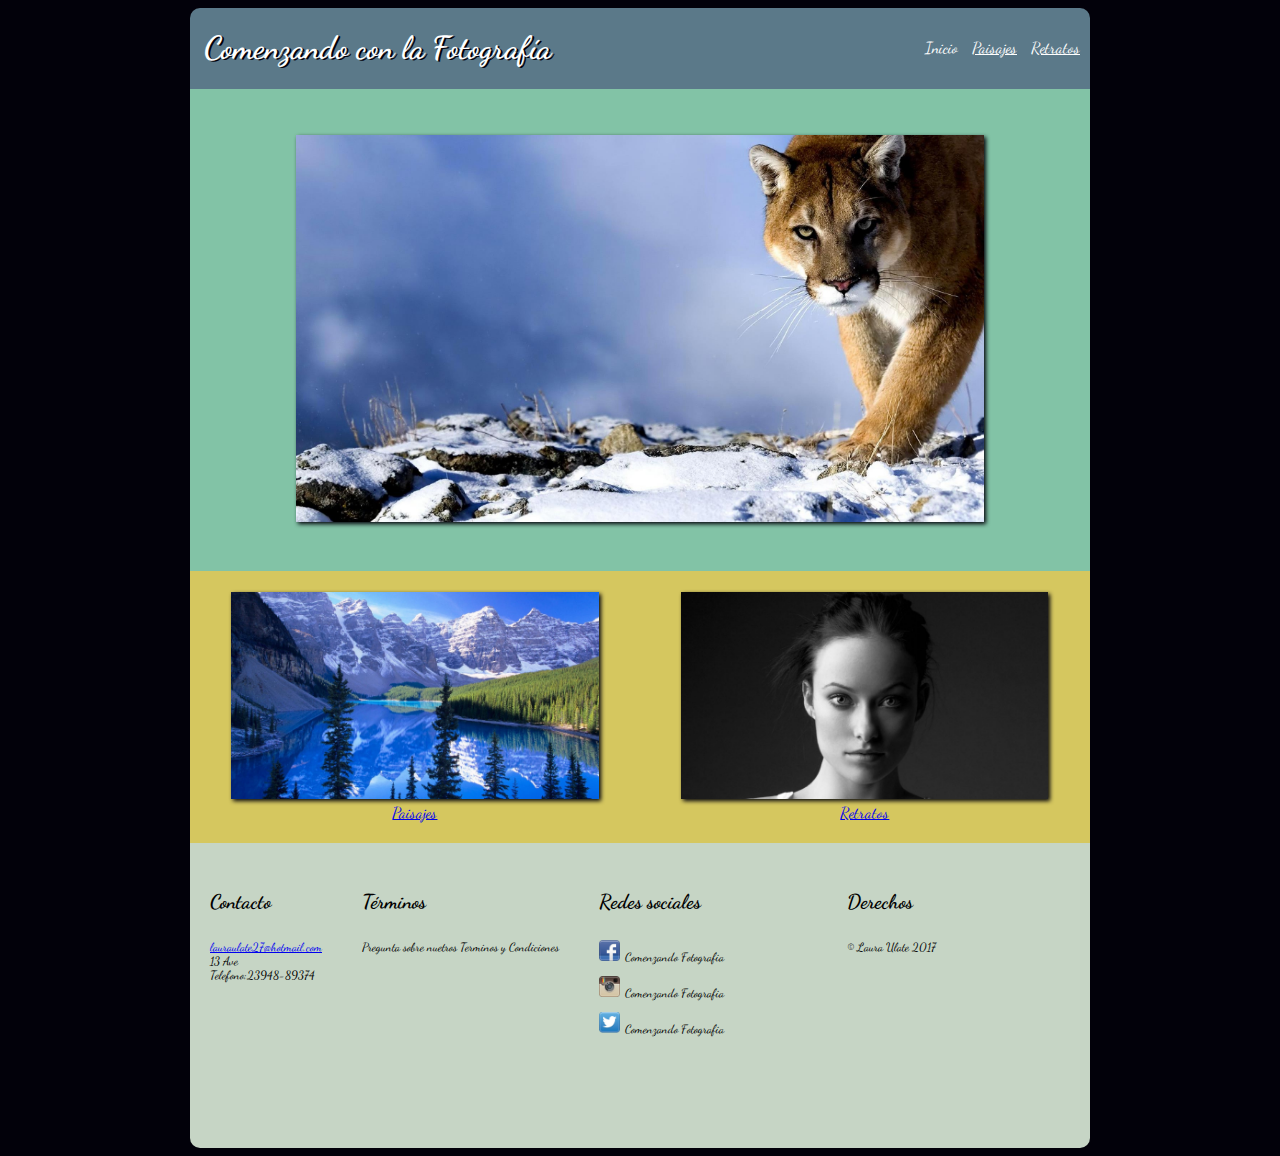
<file: CssyDiseñoWebResponsive_Laura_Ulate/index.html>
<!DOCTYPE html>
<html>
	<head>
		<meta charset="utf-8">
		<title>Index</title>
		<meta name="author" content="Laura Ulate">
		<meta name="viewport" content="width=device-width; initial-scale=1.0">
		<link rel="stylesheet" type="text/css" href="styles.css" />
			<link href='https://fonts.googleapis.com/css?family=Dancing+Script' rel='stylesheet' type='text/css'>

	
	</head>

	<body>
		
		<div class="contenido" >
			
			<div id="header" >
				<h1 >Comenzando con la Fotografía</h1>
			</div>
			
			<nav id="menu">
				<a href="index.html" style="text-decoration:none">Inicio</a>
				<a href="paisajes.html"> Paisajes</a>
				<a href="retratos.html">Retratos</a>
			
			</nav>
			<div id="img-central">
		 		<img src="images/tiger.jpg" alt="tiger"/>
			</div>	
			<div class="imagen-dos">
				
				<img src="images/vista.jpg" alt="vista"/>
				<a href="#"> Paisajes</a>
			</div>
			
			<div class="imagen-tres">
				
				<img src="images/retrato-mujer.jpg" alt="mujer"/>
				<a href="#"> Retratos</a>
			</div>

	
			<footer>
				<div class="Contacto">
					<h4>Contacto</h4>
					<p><a href="mailto:lauraulate27@hotmail.com">lauraulate27@hotmail.com</a><br />
						 13 Ave<br />
						Telefono:23948-89374</p>
				</div>
			
				<div class="Terminos">
					<h4>Términos </h4>
					<p> Pregunta sobre nuetros Terminos y Condiciones</p>
					
				</div>
				
				<div class="Redes">
					<h4>Redes sociales </h4>
					<p id="facebook"><img src="images/facebook.png"/>Comenzando Fotografia</p>
					<p id="instagram"><img src="images/instagram.png"/>Comenzando Fotografia</p>
					<p id="twitter"><img src="images/twitter.png"/>Comenzando Fotografia</p><br />
				</div>
				<div class="Derechos">
					<h4>Derechos </h4>
					<p>&copy; Laura Ulate 2017 </p>
				</div>
			</footer>
		</div>
	</body>
</html>
</file>
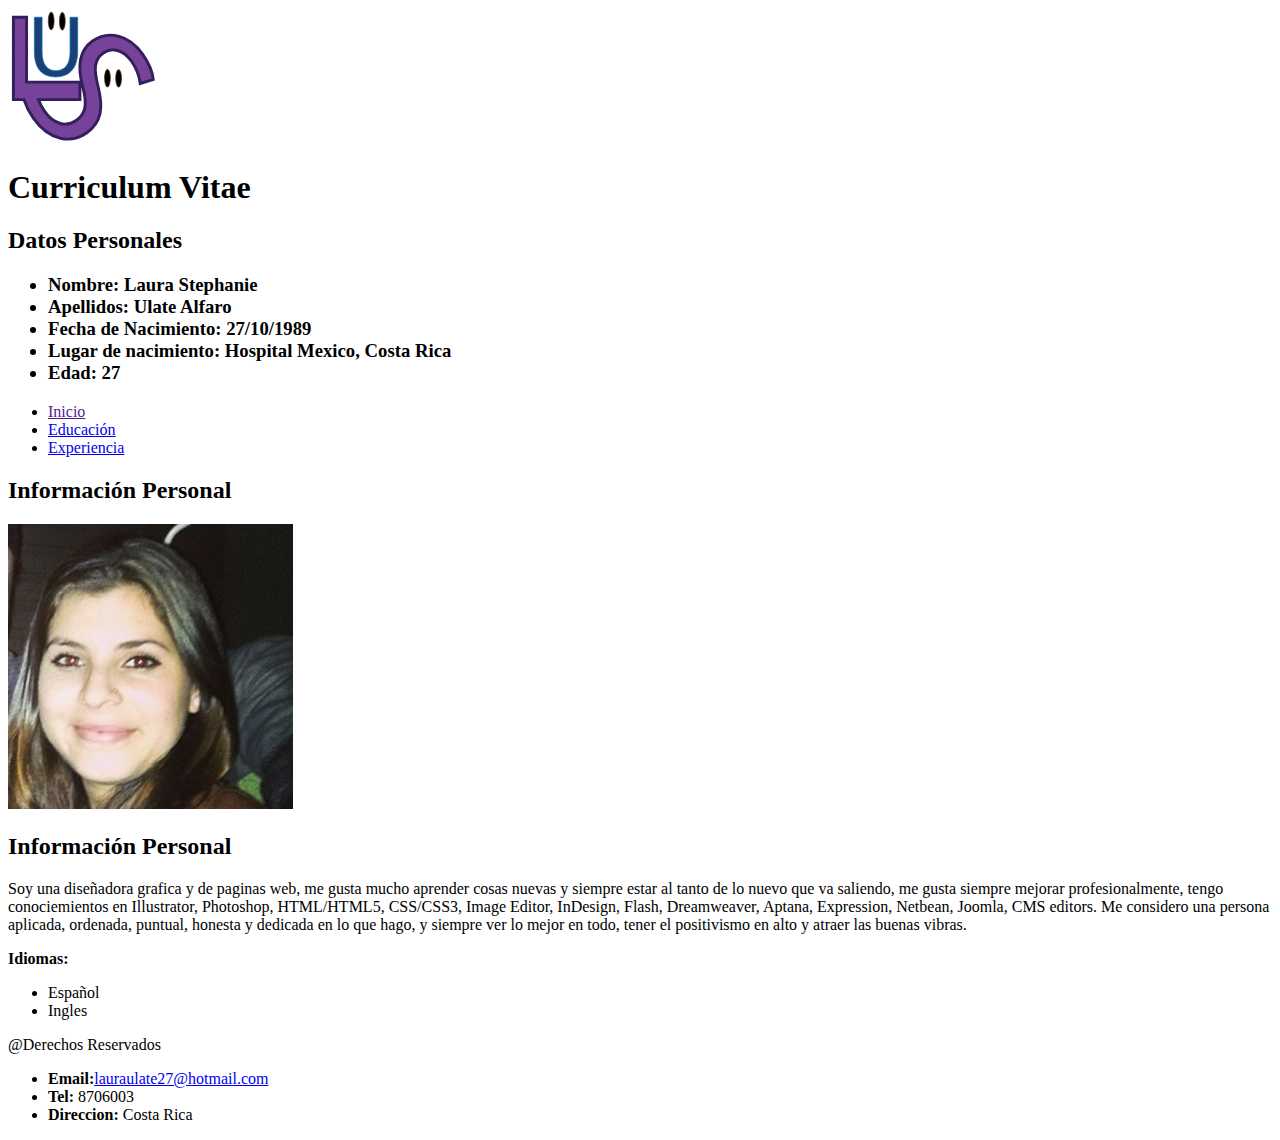
<file: Fundamentos de HTML_Laura_Ulate/index.html>
<!DOCTYPE html>
<html>
	<head>
		<meta charset="utf-8">
		<title>Index</title>
		<meta name="author" content="Laura Ulate">
	</head>

	<body>
		<header>
			<svg version="1.1" id="Layer_1" xmlns="http://www.w3.org/2000/svg" xmlns:xlink="http://www.w3.org/1999/xlink" x="0px" y="0px" viewBox="0 0 206 186" style="enable-background:new 0 0 206 186;" xml:space="preserve" width="150px">
<style type="text/css">
	.st0{fill:#76429A;stroke:#321F5B;stroke-width:4;stroke-miterlimit:10;}
	.st1{fill:#1C4076;stroke:#0278BA;stroke-miterlimit:10;}
	.st2{stroke:#5A3D15;stroke-miterlimit:10;}
</style>
<path id="XMLID_15_" class="st0" d="M184.8,63.3c-18.9-26.6-47.3-33.1-68.7-17.9C96.8,59.1,95,81.2,102.9,109.1
	c6,23.5,3.9,36-8.9,45.1c-13.8,9.8-30.9,6-43.7-12.1c-3.7-5.2-6.5-10.7-8.6-16.3h57.1v-24H25.5V12.7H7.4v113.2H22
	c2.8,8.4,7.3,17.6,12.8,25.4c22.9,32.3,52.3,35,73.5,20c20.1-14.3,22.9-34,15.4-63.5c-6.1-24.1-5.7-36.9,7.1-46
	c9.4-6.6,25.6-7.4,38.8,11.3c8.8,12.4,11.2,24.4,12,30.6l17.9-5.4C198.7,89.8,194.7,77.4,184.8,63.3z"></path>
<g id="XMLID_7_">
	<path id="XMLID_8_" class="st1" d="M46.8,12.7v47.7c0,18.1,8,25.7,18.8,25.7c12,0,19.6-7.9,19.6-25.7V12.7h10.5v47
		c0,24.8-13,34.9-30.5,34.9c-16.5,0-29-9.4-29-34.5V12.7H46.8z"></path>
</g>
<ellipse id="XMLID_5_" class="st2" cx="59.3" cy="17.8" rx="4" ry="12.2"></ellipse>
<ellipse id="XMLID_10_" class="st2" cx="74.6" cy="18.2" rx="4" ry="12.2"></ellipse>
<ellipse id="XMLID_11_" class="st2" cx="136.6" cy="96.3" rx="4" ry="12.2"></ellipse>
<ellipse id="XMLID_6_" class="st2" cx="151.9" cy="96.6" rx="4" ry="12.2"></ellipse>
</svg>
		</header>
		
		<h1> Curriculum Vitae</h1>
		<h2> Datos Personales</h2>
		<h3>
			
			<ul>
				<li><strong>Nombre:</strong> Laura Stephanie </li>
				<li><strong>Apellidos:</strong> Ulate Alfaro</li>
				<li><strong>Fecha de Nacimiento:</strong> 27/10/1989</li>
				<li><strong>Lugar de nacimiento:</strong> Hospital Mexico, Costa Rica</li>
				<li><strong>Edad:</strong> 27</li>
			</ul>
		</h3>
		<nav>
			<ul>
				<li><a href=""> Inicio</a> </li>
				<li><a href="educacion.html">Educación </a></li>
				<li><a href="experiencia.html">Experiencia </a></li>
			</ul>
		</nav>
		
		<h2>Información Personal </h2>
		<img src="images/me.jpg"  />
		
		<h2>Información Personal </h2>
			<p>
				Soy una diseñadora grafica y de paginas web, me gusta mucho aprender cosas nuevas y siempre estar al tanto de lo nuevo que va saliendo, me gusta siempre mejorar profesionalmente, tengo conociemientos en Illustrator, Photoshop, HTML/HTML5, CSS/CSS3, Image Editor, InDesign, Flash, Dreamweaver, Aptana, Expression, Netbean, Joomla, CMS editors.
				Me considero una persona aplicada, ordenada, puntual, honesta y dedicada en lo que hago, y siempre ver lo mejor en todo, tener el positivismo en alto y atraer las buenas vibras. 
			</p>
			<p> <strong>Idiomas:</strong>
				<ul>
					<li>Español</li>
					<li>Ingles</li>
				</ul>
			</p>
			<p>@Derechos Reservados</p>
	<footer>
		<ul>
			<li><strong>Email:</strong><a href="mailto:lauraulate27@hotmail.com">lauraulate27@hotmail.com</a></li>
			<li> <strong>Tel:</strong> 8706003</li>
			<li><strong>Direccion:</strong> Costa Rica</li>
			
		</ul>
		
	</footer>
	
	</body>
</html>
</file>
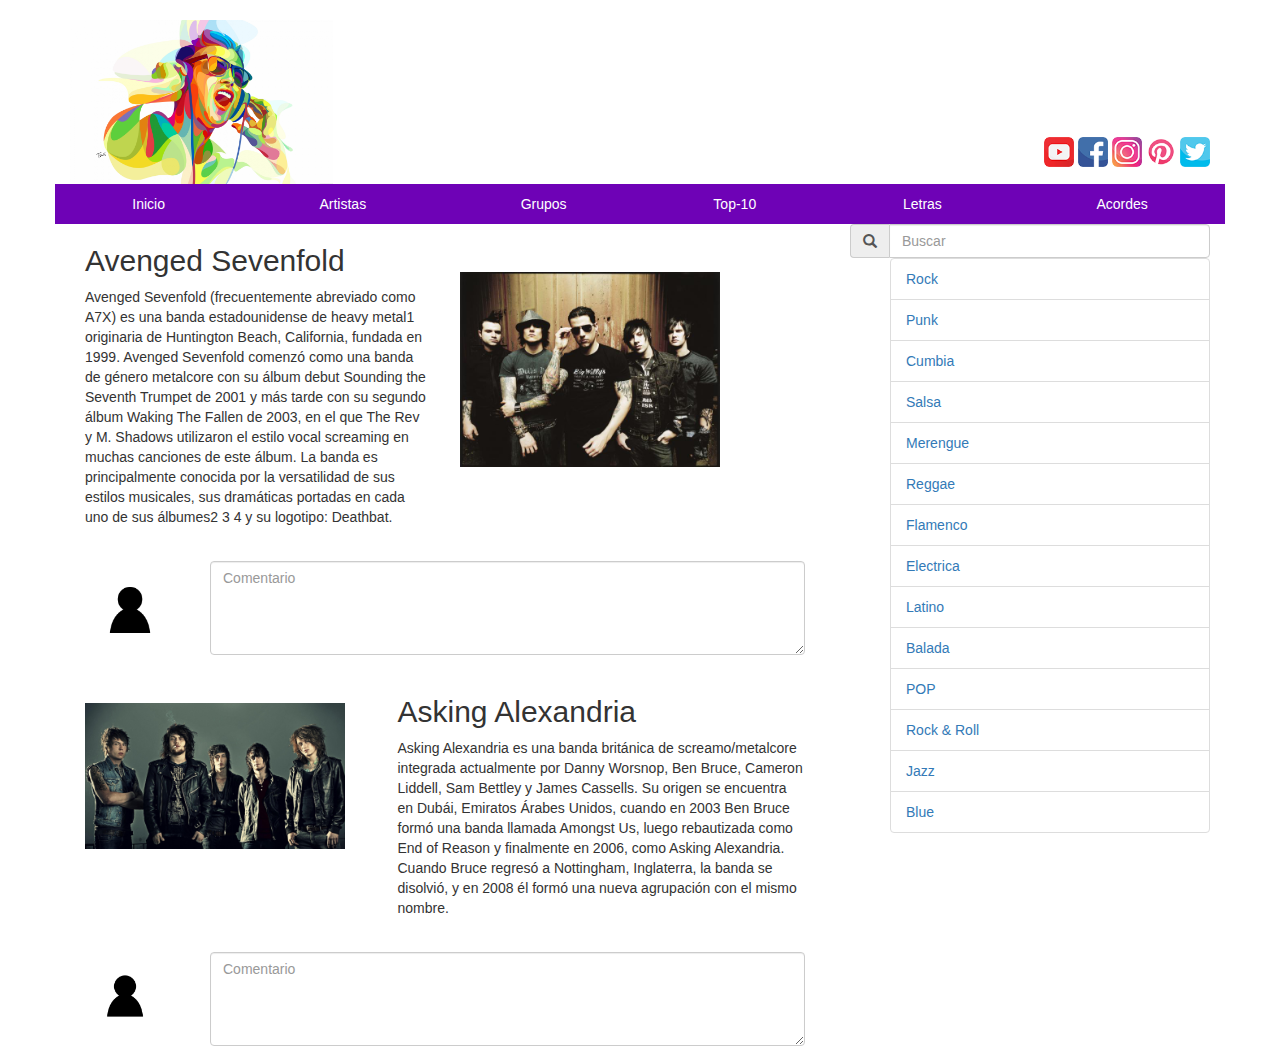
<file: Bootstrap/Musica_bootstrap.html>
<!doctype html>
<html>
<head>
<meta charset="UTF-8">
<title>Frameworks y Librerías CSS. Evaluación Final</title>
<link rel="stylesheet" href="css/app.css">
<link rel="stylesheet" href="css/bootstrap.min.css">	
</head>

<body>
	<div class="container">
	  <div style="height: 20px;"></div>
	  <header class="row">
			<div class="col-lg-3 col-md-3 col-sm-3">
				<img src="img/music.jpg" alt="music" class="logo">
			</div>
			<div class="col-lg-9 col-md-9 col-sm-9 col-xs-12 socialmedia">
				<a href="https://www.youtube.com/" target="_blank" ><img src="img/youtube.png" alt="you-icono" width="30" class="youtube"></a>
			<a href="https://www.facebook.com/" target="_blank"><img src="img/facebook.png" alt="fb-icono" width="30" class="face"></a>
						<a href="https://www.instagram.com/" target="_blank"><img src="img/instagram.png" alt="inst-icono" width="30" class="insta"></a>
				<a href="https://www.pinterest.com/" target="_blank"><img src="img/pinterest.png" alt="pin-icono" width="30" class="pin"></a>
						<a href="https://twitter.com/" target="_blank"><img src="img/twitter.png" alt="tw-icono" width="30" class="twit"></a>
				</div>
	</header>
		<div class="row">
			<nav class="nav col-lg-12">
			<ul class="nav nav-pills nav-justified">
				<li><a href="#">Inicio</a></li>
				<li><a href="#">Artistas</a></li>
				<li><a href="#">Grupos</a></li>
				<li><a href="#">Top-10</a></li>
				<li><a href="#">Letras</a></li>
				<li><a href="#">Acordes</a></li>
			</ul>
		</nav></div>
	 <section>
		 
		 <div class="row">
			 <div class="col-lg-8">
			 <div class="col-lg-6">
				 <h2>Avenged Sevenfold</h2>
				 <p>Avenged Sevenfold (frecuentemente abreviado como A7X) es una banda estadounidense de heavy metal1 originaria de Huntington Beach, California, fundada en 1999. Avenged Sevenfold comenzó como una banda de género metalcore con su álbum debut Sounding the Seventh Trumpet de 2001 y más tarde con su segundo álbum Waking The Fallen de 2003, en el que The Rev y M. Shadows utilizaron el estilo vocal screaming en muchas canciones de este álbum. La banda es principalmente conocida por la versatilidad de sus estilos musicales, sus dramáticas portadas en cada uno de sus álbumes2 3 4 y su logotipo: Deathbat.
			   </p>
			 </div>
			 
			 <div class="col-lg-6">
				 <img class="imgsbands" src="img/sevenfold.jpg" alt="Avenged Sevenfold" width="260">
			 </div>
			 <div class=" comentario col-lg-12">
				 <div class="row">
					 <div class="col-lg-2">
						 <img class="user" src="img/user.png" alt="User" width="90">
					 </div>
				 
					 <div class="col-lg-10">
						 <form role="form">
					  <textarea name="Comentario" rows="4" class="form-control" placeholder="Comentario"></textarea>
				  </form>
					 </div>
				 
				 </div>
			 </div>
				 
			 
			 <div class="col-lg-5">
				 <img class="imgsbands" src="img/asking.jpg" alt="Asking Alexandria" width="260">
			 </div>
				 <div class="Asking col-lg-7">
				 <h2>Asking Alexandria</h2>
				 <p>Asking Alexandria es una banda británica de screamo/metalcore  integrada actualmente por Danny Worsnop, Ben Bruce, Cameron Liddell, Sam Bettley y James Cassells. Su origen se encuentra en Dubái, Emiratos Árabes Unidos, cuando en 2003 Ben Bruce formó una banda llamada Amongst Us, luego rebautizada como End of Reason y finalmente en 2006, como Asking Alexandria. Cuando Bruce regresó a Nottingham, Inglaterra, la banda se disolvió, y en 2008 él formó una nueva agrupación con el mismo nombre.
				   </p>
			 </div>
				 
				 
			 <div class="comentario col-lg-12">
				 <div class="row">
					 <div class="col-lg-2">
						 <img class="user" src="img/user.png" alt="User" width="80">
					 </div>
				 
					 <div class="col-lg-10">
						 <form role="form">
					  <textarea name="Comentario" rows="4" class="form-control" placeholder="Comentario"></textarea>
				  </form>
					 </div>
				 
				 </div>
			 </div>
				 
			 </div>
			 
			 
			 
			 
			  <div class="col-lg-4 hidden-sd hidden-xs">
				  <div class="input-group">
					  <span class="input-group-addon"><span class="glyphicon glyphicon-search"></span></span>
						  <input class="form-control" type="text" placeholder="Buscar">
				  </div>
				  
				  <div class="sub-nav">
					  <ul>
						<li class="list-group-item">
							<a class="nav-link" href="#">Rock</a>
						</li>
						<li class="list-group-item">
							<a class="nav-link" href="#">Punk</a>
						</li>
						  <li class="list-group-item">
							<a class="nav-link" href="#">Cumbia</a>
						</li>
						  <li class="list-group-item">
							<a class="nav-link" href="#">Salsa</a>
						</li>
						  <li class="list-group-item">
							<a class="nav-link" href="#">Merengue</a>
						</li>
						  <li class="list-group-item">
							<a class="nav-link" href="#">Reggae</a>
						</li>
						  <li class="list-group-item">
							<a class="nav-link" href="#">Flamenco</a>
						</li>
						  <li class="list-group-item">
							<a class="nav-link" href="#">Electrica</a>
						</li>
						  <li class="list-group-item">
							<a class="nav-link" href="#">Latino</a>
						</li>
						  <li class="list-group-item">
							<a class="nav-link" href="#">Balada</a>
						</li>
						  <li class="list-group-item">
							<a class="nav-link" href="#">POP</a>
						</li>
						  <li class="list-group-item">
							<a class="nav-link" href="#">Rock &amp; Roll</a>
						</li>
						  <li class="list-group-item">
							<a class="nav-link" href="#">Jazz</a>
						</li>
						  <li class="list-group-item">
							<a class="nav-link" href="#">Blue</a>
						</li>
					</ul>
				  </div>
			 </div>
		 
		 </div>
		
	</section>	
	</div>
</body>
</html>
</file>
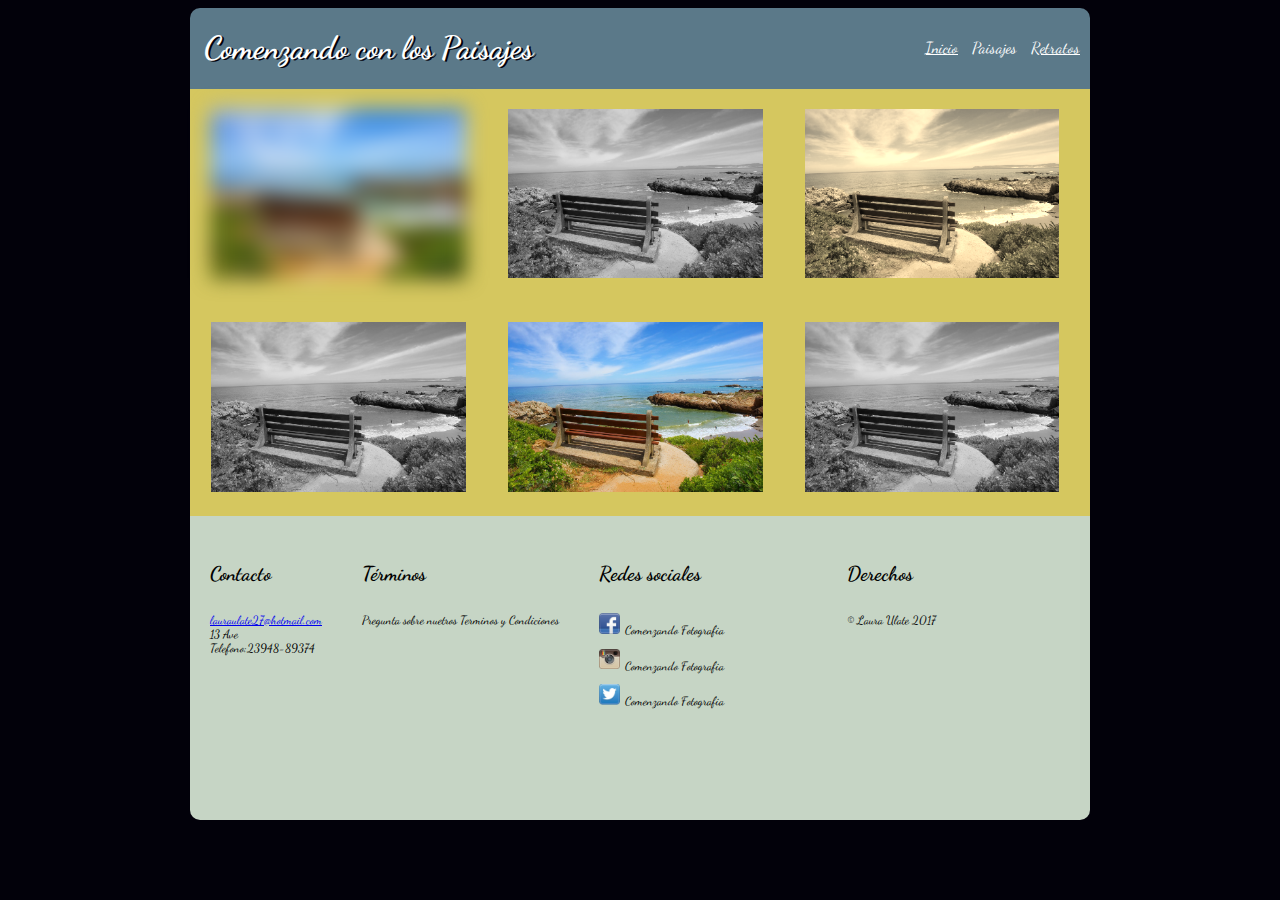
<file: CssyDiseñoWebResponsive_Laura_Ulate/paisajes.html>
<!DOCTYPE html>
<html>
	<head>
		<meta charset="utf-8">
		<title>Index</title>
		<meta name="author" content="Laura Ulate">
		<meta name="viewport" content="width=device-width; initial-scale=1.0">
		<link rel="stylesheet" type="text/css" href="styles.css" />
		<link href='https://fonts.googleapis.com/css?family=Dancing+Script' rel='stylesheet' type='text/css'>
		
	
	</head>
	

	<body>
		
		<div class="contenido" >
			
			<div id="header" >
				<h1 >Comenzando con los Paisajes</h1>
			</div>
			
			<nav id="menu">
				<a href="index.html">Inicio</a>
				<a href="paisajes.html" style="text-decoration:none"> Paisajes</a>
				<a href="retratos.html">Retratos</a>
			
			</nav>
			<div class="view">
			<div class="one">
				<img src="images/views.jpg" alt="vista"/>
			</div>
			
			<div class="two">
				<img src="images/views.jpg" alt="vista"/>
			</div>
			<div class="three">
				<img src="images/views.jpg" alt="vista"/>
			</div>
			<div class="four">
				<img src="images/views.jpg" alt="vista"/>
			</div>
			<div class="five">
				<img src="images/views.jpg" alt="vista"/>
			</div><br />
			
			<div class="six">
				<img src="images/views.jpg" alt="vista"/>
			</div>
</div>
	
			<footer>
				<div class="Contacto">
					<h4>Contacto</h4>
					<p><a href="mailto:lauraulate27@hotmail.com">lauraulate27@hotmail.com</a><br />
						 13 Ave<br />
						Telefono:23948-89374</p>
				</div>
			
				<div class="Terminos">
					<h4>Términos </h4>
					<p> Pregunta sobre nuetros Terminos y Condiciones</p>
					
				</div>
				
				<div class="Redes">
					<h4>Redes sociales </h4>
					<p id="facebook"><img src="images/facebook.png"/>Comenzando Fotografia</p>
					<p id="instagram"><img src="images/instagram.png"/>Comenzando Fotografia</p>
					<p id="twitter"><img src="images/twitter.png"/>Comenzando Fotografia</p><br />
				</div>
				<div class="Derechos">
					<h4>Derechos </h4>
					<p>&copy; Laura Ulate 2017 </p>
				</div>
			</footer>
		</div>
	</body>
</html>
</file>
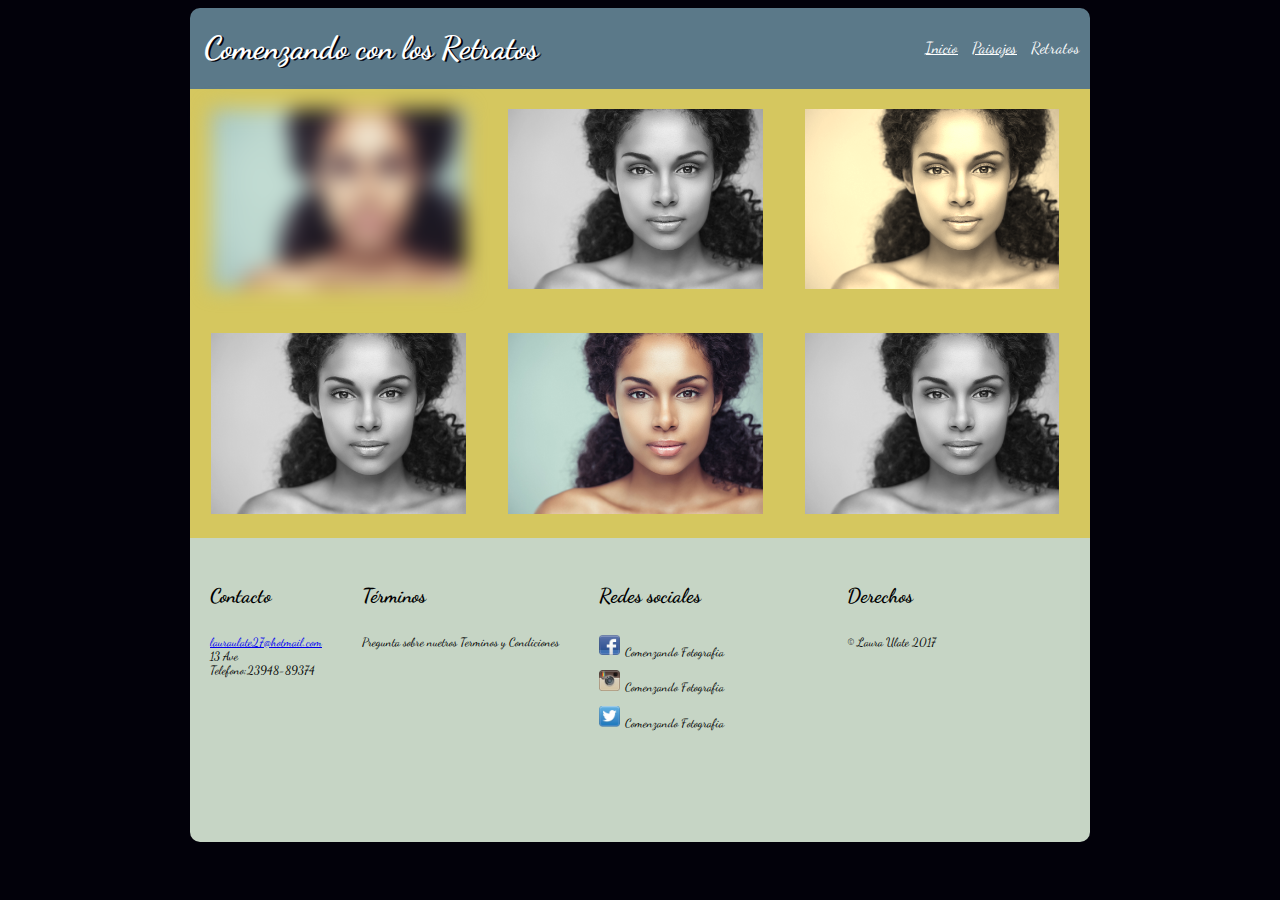
<file: CssyDiseñoWebResponsive_Laura_Ulate/retratos.html>
<!DOCTYPE html>
<html>
	<head>
		<meta charset="utf-8">
		<title>Index</title>
		<meta name="author" content="Laura Ulate">
		<meta name="viewport" content="width=device-width; initial-scale=1.0">
		<link rel="stylesheet" type="text/css" href="styles.css" />
		<link href='https://fonts.googleapis.com/css?family=Dancing+Script' rel='stylesheet' type='text/css'>
		
	
	</head>
	

	<body>
		
		<div class="contenido" >
			
			<div id="header" >
				<h1 >Comenzando con los Retratos</h1>
			</div>
			
			<nav id="menu">
				<a href="index.html">Inicio</a>
				<a href="paisajes.html" > Paisajes</a>
				<a href="retratos.htm" style="text-decoration:none">Retratos</a>
			
			</nav>
			<div class="view">
			<div class="one">
				<img src="images/Retrato.jpg" alt="vista"/>
			</div>
			
			<div class="two">
				<img src="images/Retrato.jpg" alt="vista"/>
			</div>
			<div class="three">
				<img src="images/Retrato.jpg" alt="vista"/>
			</div>
			<div class="four">
				<img src="images/Retrato.jpg" alt="vista"/>
			</div>
			<div class="five">
				<img src="images/Retrato.jpg" alt="vista"/>
			</div><br />
			
			<div class="six">
				<img src="images/Retrato.jpg" alt="vista"/>
			</div>
</div>
	
			<footer>
				<div class="Contacto">
					<h4>Contacto</h4>
					<p><a href="mailto:lauraulate27@hotmail.com">lauraulate27@hotmail.com</a><br />
						 13 Ave<br />
						Telefono:23948-89374</p>
				</div>
			
				<div class="Terminos">
					<h4>Términos </h4>
					<p> Pregunta sobre nuetros Terminos y Condiciones</p>
					
				</div>
				
				<div class="Redes">
					<h4>Redes sociales </h4>
					<p id="facebook"><img src="images/facebook.png"/>Comenzando Fotografia</p>
					<p id="instagram"><img src="images/instagram.png"/>Comenzando Fotografia</p>
					<p id="twitter"><img src="images/twitter.png"/>Comenzando Fotografia</p><br />
				</div>
				<div class="Derechos">
					<h4>Derechos </h4>
					<p>&copy; Laura Ulate 2017 </p>
				</div>
			</footer>
		</div>
	</body>
</html>
</file>
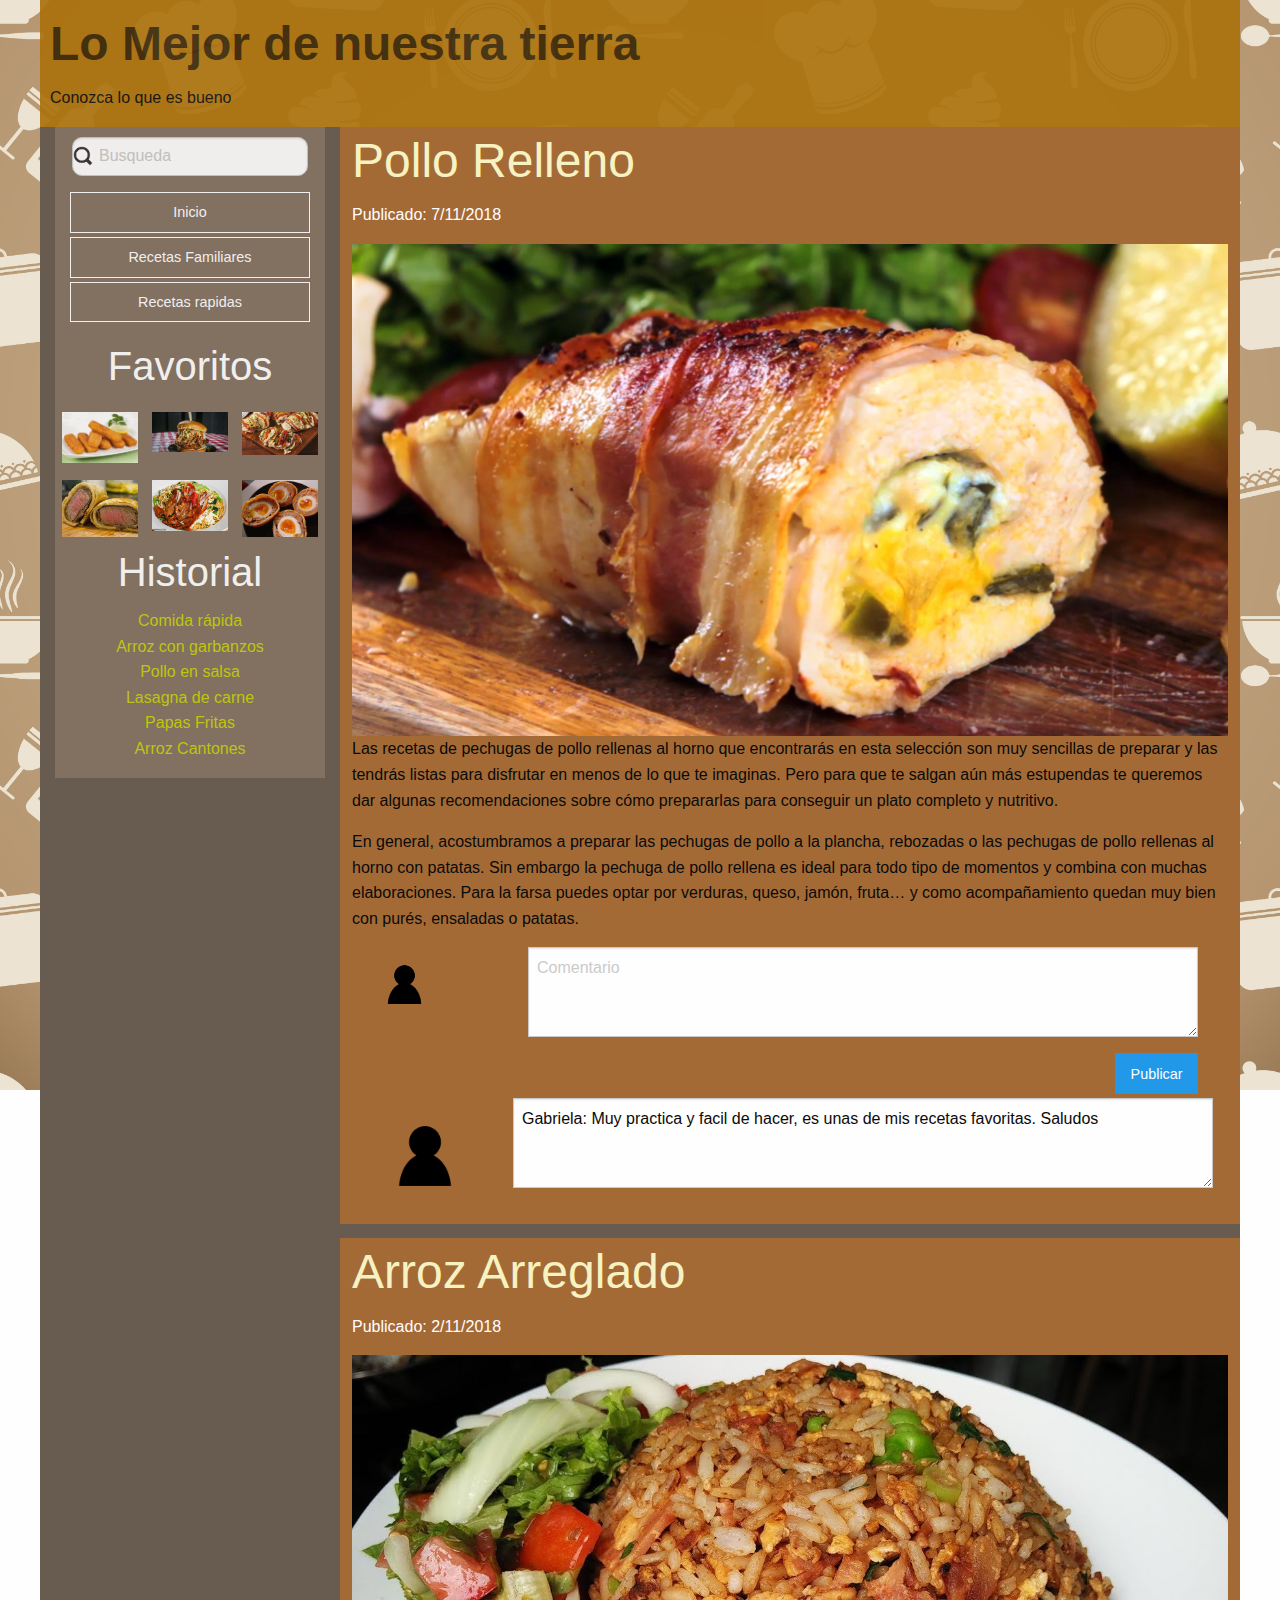
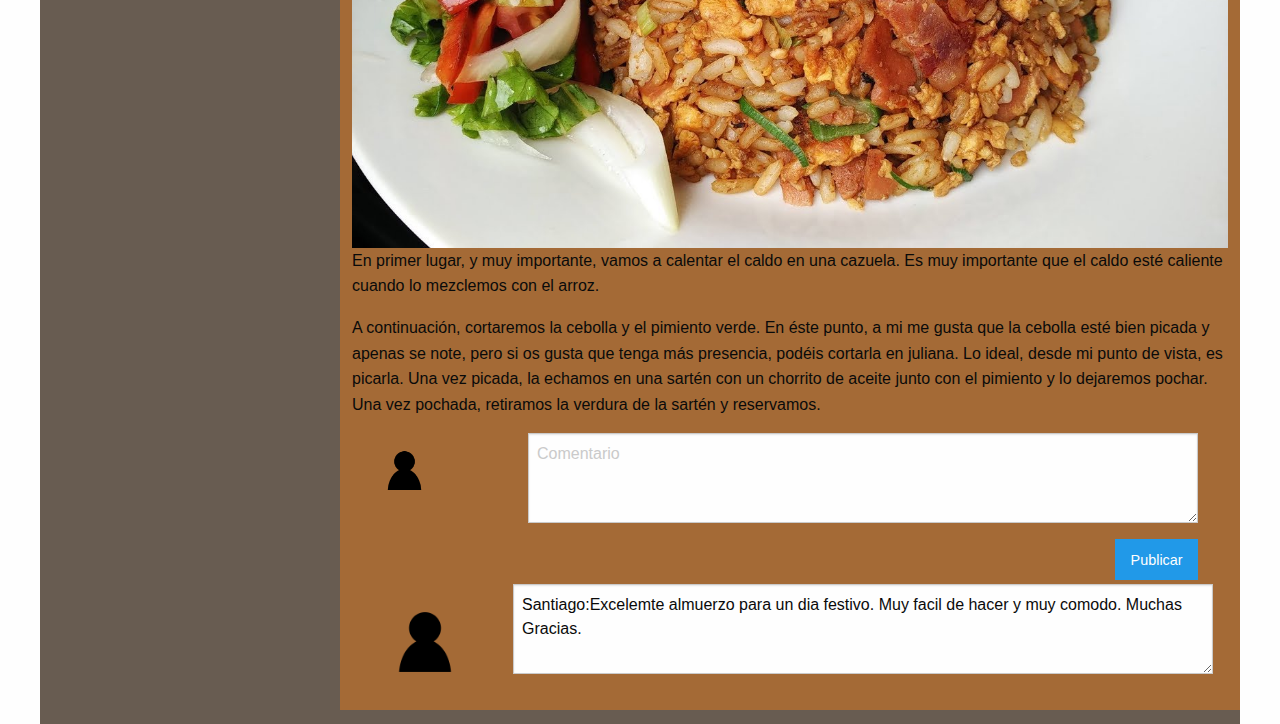
<file: Foundation/Gastronomia_foundation.html>
<!doctype html>
<html>
<head>
<meta charset="utf-8">
<meta name="viewport" content="width=device-width, initial-scale=1, maximum-scale=1.0"/>
<title>Blog de Gastronomía</title>
<link rel="stylesheet" href="css/foundation.min.css">
<link rel="stylesheet" href="css/app.css">
</head>

<body>
<div class="row principal">
  <div class="row">
    <div class="small-12 medium-8 large-8 columns ">
      <h1 class="title" >Lo Mejor de nuestra tierra</h1>
      <p class="slogan">Conozca lo que es bueno</p>
    </div>
  </div>
</div>
<div class="row second">
  <div class="large-3 medium-3 column">
    <div class="contenedor1 large-9 medium-3 column hide-for-small-only">
      <div class="busqueda">
        <input type="text" placeholder="Busqueda" class="lupa">
      </div>
      <div class="row navigation">
        <ul class="no-bullet boton vertical">
          <li><a href="#" class="button hollow boton">Inicio</a></li>
          <li><a href="#" class="button hollow boton">Recetas Familiares</a></li>
          <li><a href="#" class="button hollow boton">Recetas rapidas</a></li>
        </ul>
      </div>
      <h2>Favoritos</h2>
      <div class="row medium-up-3 large-up-3">
        <div class="column column-block fav_images"> <img src="img/fav1.jpg" class="center" /> </div>
        <div class="column column-block fav_images"> <img src="img/fav2.jpg" /> </div>
        <div class="column column-block fav_images"> <img src="img/fav3.jpg" /> </div>
      </div>
      <div class="row medium-up-3 large-up-3">
        <div class="column column-block fav_images"> <img src="img/fav4.jpg" class="center" /> </div>
        <div class="column column-block fav_images"> <img src="img/fav5.jpg" /> </div>
        <div class="column column-block fav_images"> <img src="img/fav6.jpg" /> </div>
      </div>
		
		<h2>Historial</h2>
		<ul class="no-bullet historial">
			<li><a href="#">Comida rápida</a></li>
			<li><a href="#">Arroz con garbanzos</a></li>
			<li><a href="#">Pollo en salsa</a></li>
			<li><a href="#">Lasagna de carne</a></li>
			<li><a href="#">Papas Fritas</a></li>
			<li><a href="#">Arroz Cantones</a></li>
		</ul>
    </div>
  </div>
	<div class="small-12 medium-9 large-9 column third">
		<h1 class="recipes">Pollo Relleno</h1>
		<p class="date">Publicado: 7/11/2018</p>
		<img src="img/recipe1.jpeg" />
		<p>Las recetas de pechugas de pollo rellenas al horno que encontrarás en esta selección son muy sencillas de preparar y las tendrás listas para disfrutar en menos de lo que te imaginas. Pero para que te salgan aún más estupendas te queremos dar algunas recomendaciones sobre cómo prepararlas para conseguir un plato completo y nutritivo.</p>
		<p>En general, acostumbramos a preparar las pechugas de pollo a la plancha, rebozadas o las pechugas de pollo rellenas al horno con patatas. Sin embargo la pechuga de pollo rellena es ideal para todo tipo de momentos y combina con muchas elaboraciones. Para la farsa puedes optar por verduras, queso, jamón, fruta… y como acompañamiento quedan muy bien con purés, ensaladas o patatas.</p>
		
		<div class"row">
		<form>
			<div class="medium-3 large-2 column hide-for-small-only">
						 <img class="user" src="img/user.png" alt="User" width="75">
					 </div>
				 
					 <div class="medium-8 large-10 column">
					 <div class="medium-10 large-12 column">
					  <textarea name="Comentario" rows="3" class="form-control" placeholder="Comentario"></textarea>
						 <div class="row columns text-right">
                  <button type="submit" name="publicar" class="button"><i class="step fi-pencil text-left"></i> Publicar </button>
                </div>
			
			
			
			
		</div>
	</div>
			</form>
</div>
		<div class="row columns">
            <div class="form">
              <div class="small-12 medium-12 large-12 columns">
                <div class="row">
                  <div class="small-2 columns">
                    <img src="img/user.png" alt=""/>
                  </div>
                  <div class="small-10 columns">
                  <textarea type="text" rows="3">Gabriela: Muy practica y facil de hacer, es unas de mis recetas favoritas. Saludos </textarea>
                  </div>
                </div>
              </div>
            </div>
          </div>
	
</div>
	
	<div class="small-12 medium-9 large-9 column third">
		<h1 class="recipes">Arroz Arreglado</h1>
		<p class="date">Publicado: 2/11/2018</p>
		<img src="img/recipe2.jpg"/>
		<p>En primer lugar, y muy importante, vamos a calentar el caldo en una cazuela. Es muy importante que el caldo esté caliente cuando lo mezclemos con el arroz.</p>
		<p>A continuación, cortaremos la cebolla y el pimiento verde. En éste punto, a mi me gusta que la cebolla esté bien picada y apenas se note, pero si os gusta que tenga más presencia, podéis cortarla en juliana. Lo ideal, desde mi punto de vista, es picarla. Una vez picada, la echamos en una sartén con un chorrito de aceite junto con el pimiento y lo dejaremos pochar. Una vez pochada, retiramos la verdura de la sartén y reservamos.</p>
		
		<div class"row">
		<form>
			<div class="medium-3 large-2 column hide-for-small-only">
						 <img class="user" src="img/user.png" alt="User" width="75">
					 </div>
				 
					 <div class="medium-8 large-10 column">
					 <div class="medium-10 large-12 column">
					  <textarea name="Comentario" rows="3" class="form-control" placeholder="Comentario"></textarea>
						 <div class="row columns text-right">
                  <button type="submit" name="publicar" class="button"><i class="step fi-pencil text-left"></i> Publicar </button>
							
                </div>
			
		</div>
	</div>
			</form>
</div>
		<div class="row columns">
            <div class="form">
              <div class="small-12 medium-12 large-12 columns">
                <div class="row">
                  <div class="small-2 columns">
                    <img src="img/user.png" alt=""/>
                  </div>
                  <div class="small-10 columns">
                  <textarea type="text" rows="3">Santiago:Excelemte almuerzo para un dia festivo. Muy facil de hacer y muy comodo. Muchas Gracias. </textarea>
                  </div>
                </div>
              </div>
            </div>
          </div>
	
</div>
	
</div>
<script src="js/vendor/jquery.js"></script> 
<script src="js/vendor/what-input.js"></script> 
<script src="js/vendor/foundation.min.js" charset="utf-8"></script>
</body>
</html>
</file>
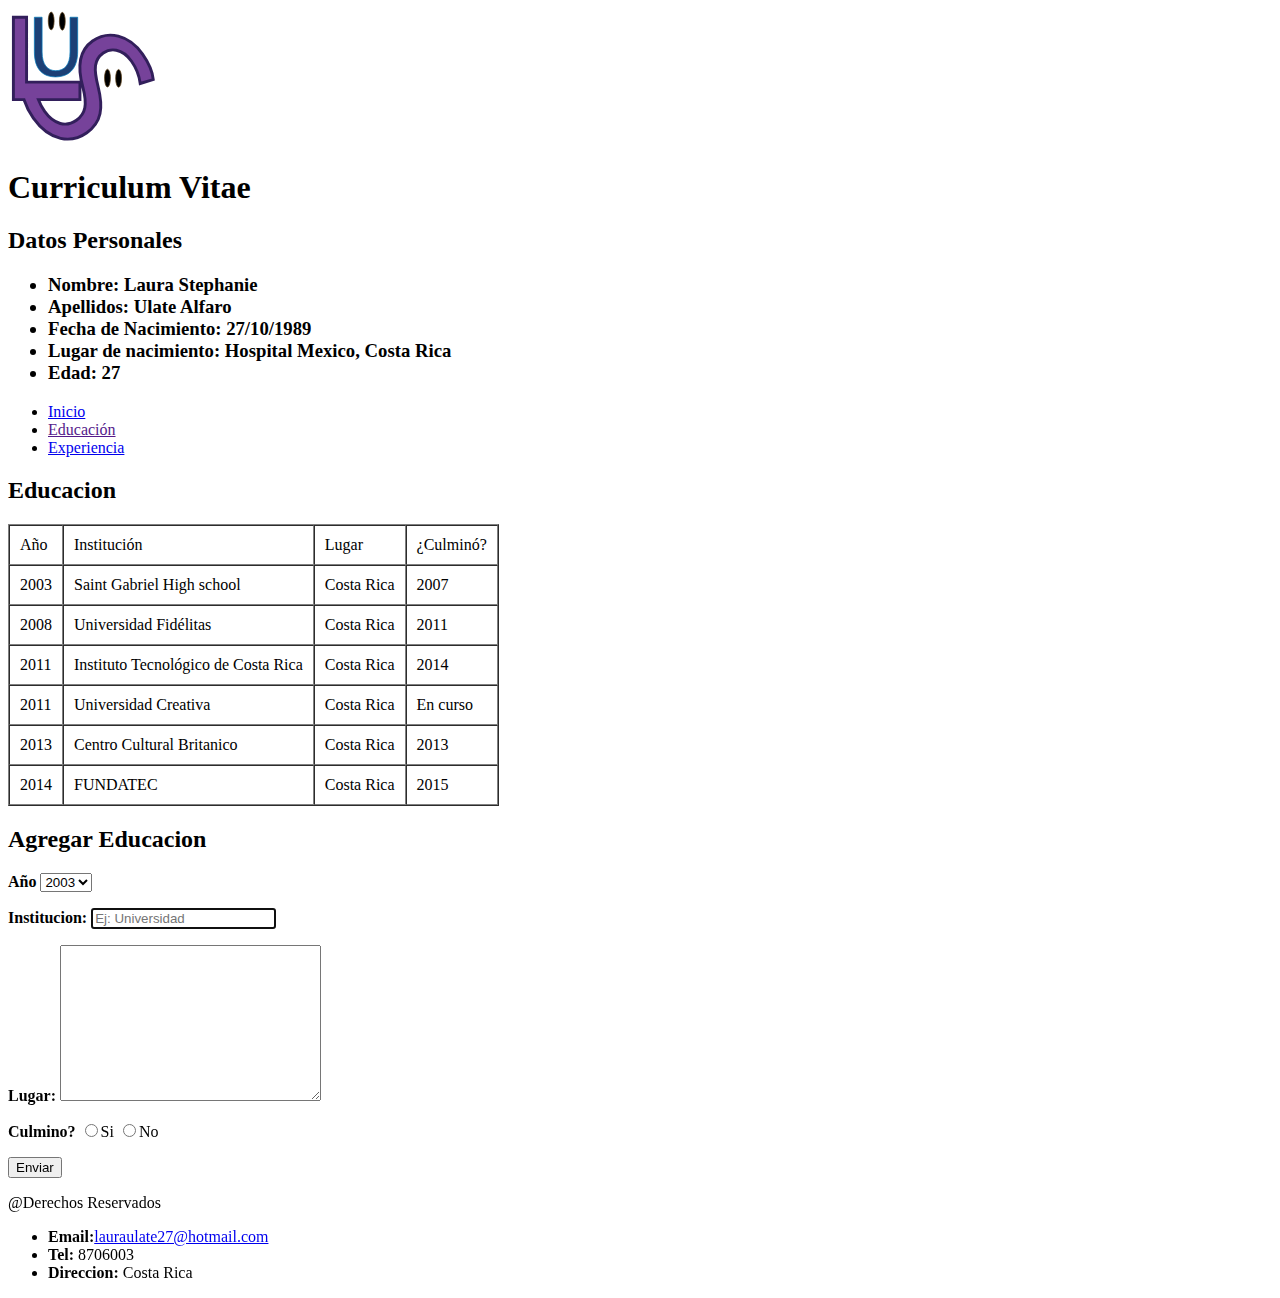
<file: Fundamentos de HTML_Laura_Ulate/educacion.html>
<!DOCTYPE html>
<html>
	<head>
		<meta charset="utf-8">
		<title>Educación</title>
		<meta name="author" content="Laura Ulate">
	</head>

	<body>
		<header>
			<svg version="1.1" id="Layer_1" xmlns="http://www.w3.org/2000/svg" xmlns:xlink="http://www.w3.org/1999/xlink" x="0px" y="0px" viewBox="0 0 206 186" style="enable-background:new 0 0 206 186;" xml:space="preserve" width="150px">
<style type="text/css">
	.st0{fill:#76429A;stroke:#321F5B;stroke-width:4;stroke-miterlimit:10;}
	.st1{fill:#1C4076;stroke:#0278BA;stroke-miterlimit:10;}
	.st2{stroke:#5A3D15;stroke-miterlimit:10;}
</style>
<path id="XMLID_15_" class="st0" d="M184.8,63.3c-18.9-26.6-47.3-33.1-68.7-17.9C96.8,59.1,95,81.2,102.9,109.1
	c6,23.5,3.9,36-8.9,45.1c-13.8,9.8-30.9,6-43.7-12.1c-3.7-5.2-6.5-10.7-8.6-16.3h57.1v-24H25.5V12.7H7.4v113.2H22
	c2.8,8.4,7.3,17.6,12.8,25.4c22.9,32.3,52.3,35,73.5,20c20.1-14.3,22.9-34,15.4-63.5c-6.1-24.1-5.7-36.9,7.1-46
	c9.4-6.6,25.6-7.4,38.8,11.3c8.8,12.4,11.2,24.4,12,30.6l17.9-5.4C198.7,89.8,194.7,77.4,184.8,63.3z"></path>
<g id="XMLID_7_">
	<path id="XMLID_8_" class="st1" d="M46.8,12.7v47.7c0,18.1,8,25.7,18.8,25.7c12,0,19.6-7.9,19.6-25.7V12.7h10.5v47
		c0,24.8-13,34.9-30.5,34.9c-16.5,0-29-9.4-29-34.5V12.7H46.8z"></path>
</g>
<ellipse id="XMLID_5_" class="st2" cx="59.3" cy="17.8" rx="4" ry="12.2"></ellipse>
<ellipse id="XMLID_10_" class="st2" cx="74.6" cy="18.2" rx="4" ry="12.2"></ellipse>
<ellipse id="XMLID_11_" class="st2" cx="136.6" cy="96.3" rx="4" ry="12.2"></ellipse>
<ellipse id="XMLID_6_" class="st2" cx="151.9" cy="96.6" rx="4" ry="12.2"></ellipse>
</svg>
		</header>
		
		<h1> Curriculum Vitae</h1>
		<h2> Datos Personales</h2>
		<h3>
			
			<ul>
				<li><strong>Nombre:</strong> Laura Stephanie </li>
				<li><strong>Apellidos:</strong> Ulate Alfaro</li>
				<li><strong>Fecha de Nacimiento:</strong> 27/10/1989</li>
				<li><strong>Lugar de nacimiento:</strong> Hospital Mexico, Costa Rica</li>
				<li><strong>Edad:</strong> 27</li>
			</ul>
		</h3>
		<nav>
			<ul>
				<li><a href="index.html"> Inicio</a> </li>
				<li><a href="">Educación </a></li>
				<li><a href="experiencia.html">Experiencia </a></li>
			</ul>
		</nav>
		
		<h2>Educacion</h2>
		<table border="1", cellpadding="10", cellspacing="0">
			<thead>
			<tr>
				<td> Año</td>
				<td> Institución</td>
				<td> Lugar</td>
				<td> ¿Culminó?</td>
			</tr>
			</thead>
			<tbody>
			<tr>
				<td> 2003 </td>
				<td> Saint Gabriel High school</td>
				<td> Costa Rica</td>
				<td>2007</td>
				
			</tr>
			<tr>
				<td> 2008</td>
				<td> Universidad Fidélitas</td>
				<td> Costa Rica</td>
				<td> 2011</td>
				
			</tr>
			<tr>
				<td> 2011</td>
				<td> Instituto Tecnológico de Costa Rica</td>
				<td> Costa Rica</td>
				<td> 2014</td>
				
			</tr>
			<tr>
				<td> 2011</td>
				<td> Universidad Creativa</td>
				<td> Costa Rica</td>
				<td> En curso</td>
				
			</tr>
			<tr>
				<td> 2013</td>
				<td> Centro Cultural Britanico</td>
				<td> Costa Rica</td>
				<td> 2013</td>
				
			</tr>
			<tr>
				<td> 2014</td>
				<td> FUNDATEC</td>
				<td> Costa Rica</td>
				<td> 2015</td>
				
			</tr>
			</tbody>
		</table>	
		
		<h2> Agregar Educacion</h2>
		<form>
			<p>
				<label for="Year"><strong>Año</strong></label>
				<select>
					<option>2003</option>
					<option>2004</option>
					<option>2005</option>
					<option>2006</option>
					<option>2007</option>
					<option>2008</option>
					<option>2009</option>
					<option>2010</option>
					<option>2011</option>
					<option>2012</option>
					<option>2013</option>
					<option>2014</option>
					<option>2015</option>
				</select>
			</p>
			<p>
				<label for="Inst"> <strong>Institucion:</strong></label>
				<input type="text" name="Inst" placeholder="Ej: Universidad" autofocus required />
			</p>
			<p>
					<label for="Place"> <strong>Lugar:</strong></label>
					<textarea name="area_texo" rows="10" cols="30"> </textarea>
				</p>
				<p>
					<label for="Culmino"><strong>Culmino?</strong></label>
					<input type="radio" name="Culmino"/>Si  <input type="radio" name="Culmino"/>No
				</p>
				
				<p>
					<label for="Enviar"> </label>
					<input type="submit" value="Enviar" />
				</p>
			
		</form>
		

		
			<p>@Derechos Reservados</p>
	<footer>
		<ul>
			<li><strong>Email:</strong><a href="mailto:lauraulate27@hotmail.com">lauraulate27@hotmail.com</a></li>
			<li> <strong>Tel:</strong> 8706003</li>
			<li><strong>Direccion:</strong> Costa Rica</li>
			
		</ul>
		
	</footer>
	
	</body>
</html>
</file>
<file: CssyDiseñoWebResponsive_Laura_Ulate/styles.css>
body {

background:#02010a;
font-family:"Dancing Script", sans-serif;
}

/*Conteiner*/
.contenido {
	margin: 0;
	padding: 0;
	animation: miAnimacion 1s;
}
.contenido {
	margin: 0;
	padding: 0;
	display: -webkit-flex;
	display: flex;
	-webkit-flex-flow: row wrap;
	flex-flow: row wrap;
}

.contenido div {
		box-sizing: border-box;
		min-width: 150px;
		padding: 20px;
	
	}
	
	@-webkit-keyframes miAnimacion{
			0% {
               opacity: 0;
               -webkit-transform: translateY(2000px);
            }
            60% {
               opacity: 1;
               -webkit-transform: translateY(-30px);
            }
            80% {
               -webkit-transform: translateY(10px);
            }
            100% {
               -webkit-transform: translateY(0);
            }
         }

#header{
	background: #5b7989;
	border-radius: 10px 10px 0 0;
    position: relative;
   	width:100%;
    text-align: left;
	 color:#ffffff;
	 text-shadow: 2px 1px #02010a;
	 padding: 0 0 0 14px;
	 font-family:"Dancing Script", sans-serif;
	
}
	

/*Navigation*/

nav#menu{
	position: relative;
    margin: -51px 0 0 0;
    width: 100%;
    text-align: right;
}

nav#menu a{
	color:#ffffff;
	margin:0 10px 0 0;
	font-family:"Dancing Script", sans-serif;
}

/*Images*/

#img-central{
	background:#82c3a6;
	text-align:center;
}

#img-central img{
	width:80%;
	margin: 3%;
	filter:drop-shadow(2px 2px 2px #82c3a6);
	-webkit-filter:drop-shadow(2px 2px 2px #02010a);
}

.imagen-dos{
	background:#d5c75f;
	text-align:center;
	border:1px solid #d5c75f;	
}

.imagen-tres{
	background:#d5c75f;
	text-align:center;
	border:1px solid #d5c75f;
}

.imagen-dos img {
	width:90%;
	transition: all 0.5s ease-in-out;
	-webkit-transition:all 0.5s ease-in-out;
	filter:drop-shadow(2px 2px 2px #82c3a6);
	-webkit-filter:drop-shadow(2px 2px 2px #02010a);

}

.imagen-dos img:hover {
	transform:rotate(10deg);
	filter:drop-shadow(2px 2px 2px #82c3a6);
	-webkit-filter:drop-shadow(2px 2px 2px #82c3a6);
	
}

.imagen-tres img {
	width:90%;
	transition: all 0.5s ease-in-out;
	-webkit-transition:all 0.5s ease-in-out;
	filter:drop-shadow(2px 2px 2px #82c3a6);
	-webkit-filter:drop-shadow(2px 2px 2px #02010a);
}

.imagen-tres img:hover {
	transform:translate(20px,-5px);
	filter:drop-shadow(2px 2px 2px #82c3a6);
	-webkit-filter:drop-shadow(2px 2px 2px #82c3a6);
}


/*FOOTER*/

footer{
	background:#C6d5c5;
	width:100%;
	border-radius: 0 0 10px 10px;
	padding:0 0 61px 0;
	display: flex;
	display: -webkit-flex;
	margin: 0;
	-webkit-flex-flow: row wrap;
	flex-flow: row wrap;

}

footer div{
	box-sizing: border-box;
		min-width: 150px;
		padding: 20px;
}
h4{
		font-size:20px;
}

.Contacto p, .Terminos p, .Redes p, .Derechos p{
	font-size:12px;
}


/* REDES*/
#facebook img, #instagram img, #twitter img{
	width:10%;
	padding: 0 5px 0 0;
}

/* PAISAJE PAGE*/


.view{
	background:#d5c75f;
	width:100%;
	padding:0px!important;
	display: flex;
	display: -webkit-flex;
	margin: 0;
	padding: 0;
	-webkit-flex-flow: row wrap;
	flex-flow: row wrap;

}

.view div{
	box-sizing: border-box;
		min-width: 150px;
		padding: 20px;
}
.one,.two,.three,.four,.five,.six{
	text-align:center;
	
}
.one img,.two img,.three img,.four img,.five img,.six img {
	width:99%;	
}

.one img{
	-webkit-filter:blur(10px);
	filter:blur(10px);
}

.two img,.four img,.six img{
	-webkit-filter:grayscale(100%);
	filter:grayscale(100%);
}

.three img{
	-webkit-filter:sepia( 90%);
	filter:sepia( 90%);
}


/* MEDIA QUERIES*/

@media (min-width: 600px) {
	.img-central, .imagen-dos, .imagen-tres {
	width: 50%;
	}
	
}
@media (min-width: 800px) {
	.contenido{
		width:900px;
		margin:0 auto;
	}
	.imagen-dos, .imagen-tres {
	width: 49.99%;
	}
	.one,.two,.three,.four,.five,.six{
	width: 32.99%;
	}

}


@media (max-width: 600px) {
	#header{
    padding: 0 0 25px 0;
    font-size: 12px;
    text-align: center;
   }
   nav#menu {
    position: relative;
    margin: -35px 0 0 0;
    width: 100%;
    text-align: center;
}	
	
.Contacto, .Terminos, .Redes, .Derechos{
	 margin: 0 0 -54px 0;
}
   
}
</file>
<file: Bootstrap/css/app.css>
@charset "UTF-8";
/* CSS Document */

.logo{
	width: 100%;
}
.socialmedia{
	text-align: right;
	margin-top: 10%;
}

.socialmedia img:hover{
	border-bottom: 1px solid tranparent;
	margin-bottom: 5px;
}

nav{
	background-color: #6E02B6;
	padding: 0 0 0 0 !important;
}
nav a{
	color: #ffffff;
}

nav li:hover{
	background-color:#9F4FEB !important;
}

nav a:hover{
	background-color:#9F4FEB !important;
	color: #06417E !important;
}

.imgsbands{
	margin-top:48px;
}

.Asking{
	margin-top: 20px;
}

.comentario{
	margin-top: 24px;
}

.user{
	margin-top:4px !important;
}

@media (max-width: 991px) {	
	.socialmedia {
    margin-bottom: 15px;
		text-align: center;
}
}
</file>
<file: Foundation/css/app.css>
body {
  font-family:DancingScript-Bold.ttf;
  background-image: url(../img/background.jpg);
  background-attachment: fixed;
  background-repeat: no-repeat;
  background-position: center center;
  background-size: cover;
  height: 100%;
  width: 100%;
}
.principal {
    background-color: #aa700a;
    opacity: 0.9;
}
.second{
	background-color: #685c51;
}
.third{
	background-color: #a46a36;
	    margin: 0 0 14px 0;
    padding: 0 12px 10px 12px;
}

h1.title{
	padding: 10px 0 0 10px;
	color: #382504;
	font-weight: bold;
}
p.slogan{
	padding: 0 0 0 10px;
}
.contenedor1{
  background-color: #857363;
	 opacity: 0.9;
    filter: alpha(opacity=50); /* For IE8 and earlier */
	text-align: center;
  margin: 0 auto;
  width:100%;
}
.busqueda{
	    padding-top: 10px;
    padding-left: 2px;
    padding-right: 2px;
    margin: 0 auto
}
.lupa {
    background-image: url("../img/lupa.png");
    background-repeat: no-repeat;
    background-position: left;
    background-size: 20px;
    border-radius: 10px;
	padding: 0 0 0 26px;
    }
.navigation li{
	list-style: none;
	text-align: center;
}

.button {
    margin: 0 0 4px 0px;
}
.button.hollow {
    border: 1px solid #ffffff;
    color: #ffffff;
}
.boton {
    display: block;
    padding-left: 15px;
    padding-right: 15px;
}

.boton:hover{
	color: aqua;
}h2{
	color: #ffffff;
}

.fav_images{
	margin: 0 auto;
    width: 90px !important;
    margin-top: 3px;
    padding: 7px;
}
.historial li a{
	color:#c6d208;
}

.historial li a:hover{
	color:#676a30;
}
h1.recipes{
	color: #F7F2C2;
}

p.date{
	color:#ffffff;
}
</file>
